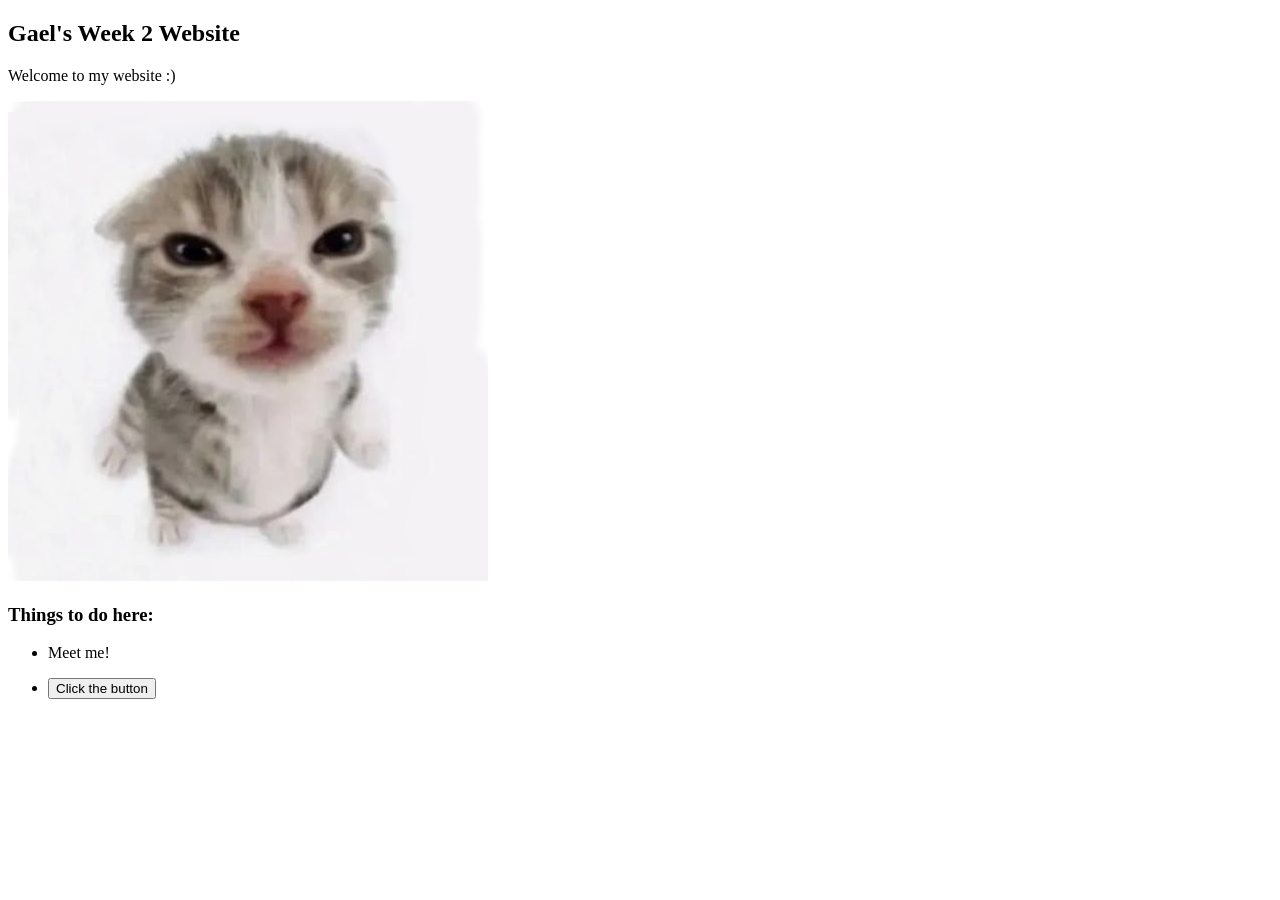
<file: Week2/index.html>
<!DOCTYPE html>
<html lang="en">
<head>
    <meta charset="UTF-8">
    <meta name="viewport" content="width=device-width, initial-scale=1.0">
    <title>Document</title>
</head>
<body>
    <section class="introduction">
        <h1 id="title">Gael's Week 2 Website</h1>
        <p id="greeting">Welcome to my website :)</p>
        <img id="cat-pic" src="cat-big.png"></img>
    </section>
    <section class="things">
        <h3 id="things-title">Things to do here:</h3>
        <ul id="list-of-things">
            <li>
                <p>Meet me!</p>
            </li>
            <li>
                <button id="the-button">Click the button</button>
            </li>
    </section>
</body>
</html>
</file>
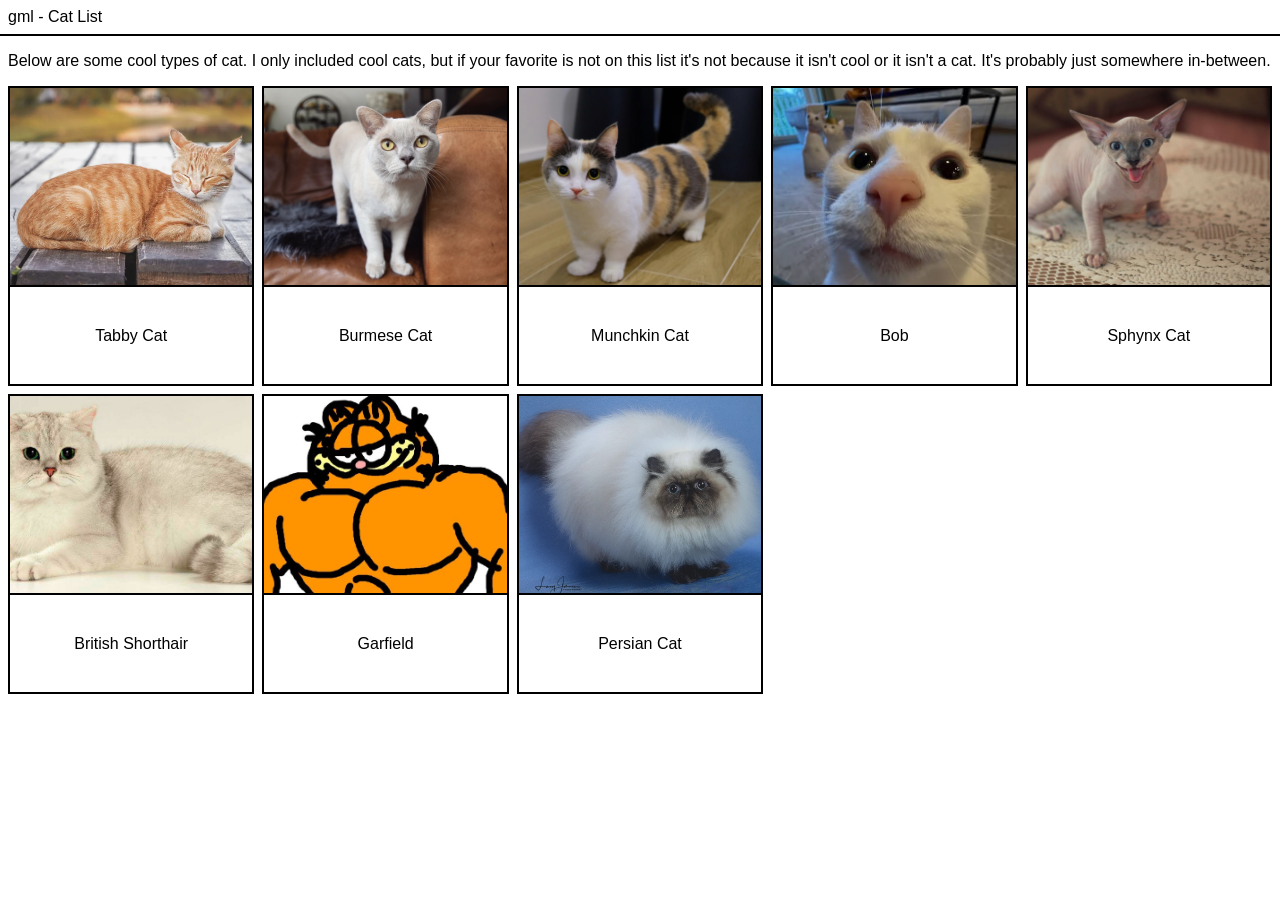
<file: Week4/index.html>
<!DOCTYPE html>
<html lang="en">
<head>
    <meta charset="UTF-8">
    <meta name="viewport" content="width=device-width, initial-scale=1.0">
    <title>gml - Cat List</title>
    <link rel="stylesheet" href="styles.css">
</head>
<body>
    <header>
        <label>gml - Cat List</label>
    </header>
    <div id="content">
        <p>
            Below are some cool types of cat. I only included cool cats,
            but if your favorite is not on this list it's not because it
            isn't cool or it isn't a cat. It's probably just somewhere in-between.
        </p>
        <div id="cat-grid">
            <div class="cat-card">
                <img src="assets/tabby-cat.webp">
                <div class="cat-description">
                    <label class="cat-label">
                        Tabby Cat
                    </label>
                </div>
            </div>
            <div class="cat-card">
                <img src="assets/burmese-cat.jpg">
                <div class="cat-description">
                    <label class="cat-label">
                        Burmese Cat
                    </label>
                </div>
            </div>
            <div class="cat-card">
                <img src="assets/munchkin-cat.webp">
                <div class="cat-description">
                    <label class="cat-label">
                        Munchkin Cat
                    </label>
                </div>
            </div>
            <div class="cat-card">
                <img src="assets/bob.jpeg">
                <div class="cat-description">
                    <label class="cat-label">
                        Bob
                    </label>
                </div>
            </div>
            <div class="cat-card">
                <img src="assets/sphynx-cat.png">
                <div class="cat-description">
                    <label class="cat-label">
                        Sphynx Cat
                    </label>
                </div>
            </div>
            <div class="cat-card">
                <img src="assets/british-shorthair.jpg">
                <div class="cat-description">
                    <label class="cat-label">
                        British Shorthair
                    </label>
                </div>
            </div>
            <div class="cat-card">
                <img src="assets/garfield.jpg">
                <div class="cat-description">
                    <label class="cat-label">
                        Garfield
                    </label>
                </div>
            </div>
            <div class="cat-card">
                <img src="assets/persian-cat.webp">
                <div class="cat-description">
                    <label class="cat-label">
                        Persian Cat
                    </label>
                </div>
            </div>
        </div>
    </div>
</body>
</html>
</file>
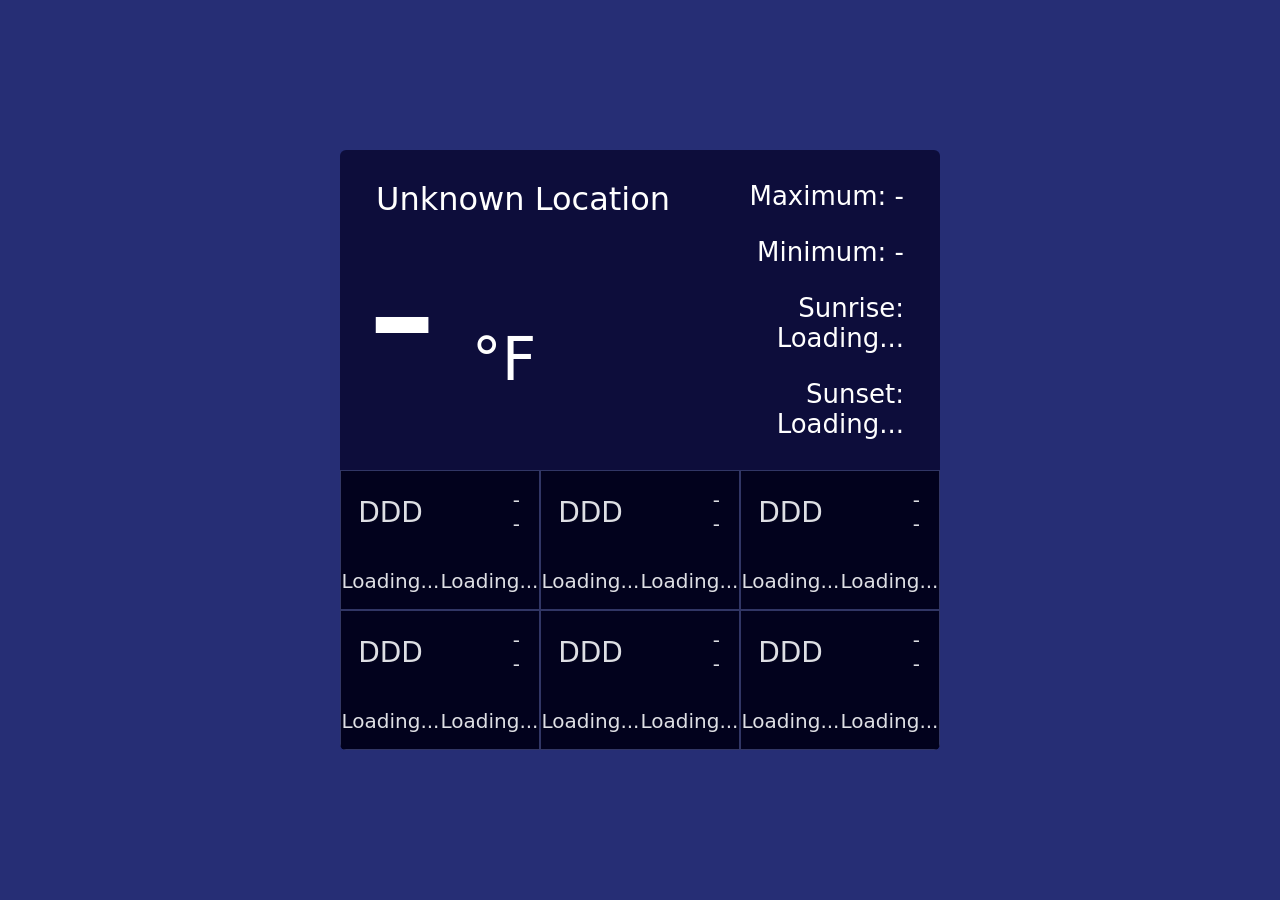
<file: Week7/index.html>
<!DOCTYPE html>
<html lang="en">
<head>
    <meta charset="UTF-8">
    <meta name="viewport" content="width=device-width, initial-scale=1.0">
    <title>Week 7 Web Development Assignment</title>
    <link rel="stylesheet" href="styles.css">
    <script type="module" src="main.js" defer></script>
</head>
<body>
    <div id="weather-card">
        <div id="top-weather-block">
            <div id="weather-header">
                <div id="location">Loading location...</div>
            </div>
            <div id="current-temperature">
                <label>-</label>
                <div>°F</div>
            </div>
            <div id="top-weather-descriptors">
                <p>Maximum: <label class="high-temperature">-</label></p>
                <p>Minimum: <label class="low-temperature">-</label></p>
                <p>Sunrise: <label class="sunrise">Loading...</label></p>
                <p>Sunset: <label class="sunset">Loading...</label></p>
            </div>
        </div>
        <div id="week-temperature">
            <div class="upcoming-temperature" id="next-temp-1">
                <div class="daily-temperature">
                    <label class="day-of-the-week">DDD</label>
                    <label class="upcoming-hi-lo">
                        <label class="high-temperature">-</label>
                        <label class="low-temperature">-</label>
                    </label>
                </div>
                <div class="sunrise-sunset">
                    <div class="sunrise">Loading...</div>
                    <div class="sunset">Loading...</div>
                </div>
            </div>
            <div class="upcoming-temperature" id="next-temp-2">
                <div class="daily-temperature">
                    <label class="day-of-the-week">DDD</label>
                    <label class="upcoming-hi-lo">
                        <label class="high-temperature">-</label>
                        <label class="low-temperature">-</label>
                    </label>
                </div>
                <div class="sunrise-sunset">
                    <div class="sunrise">Loading...</div>
                    <div class="sunset">Loading...</div>
                </div>
            </div>
            <div class="upcoming-temperature" id="next-temp-3">
                <div class="daily-temperature">
                    <label class="day-of-the-week">DDD</label>
                    <label class="upcoming-hi-lo">
                        <label class="high-temperature">-</label>
                        <label class="low-temperature">-</label>
                    </label>
                </div>
                <div class="sunrise-sunset">
                    <div class="sunrise">Loading...</div>
                    <div class="sunset">Loading...</div>
                </div>
            </div>
            <div class="upcoming-temperature" id="next-temp-4">
                <div class="daily-temperature">
                    <label class="day-of-the-week">DDD</label>
                    <label class="upcoming-hi-lo">
                        <label class="high-temperature">-</label>
                        <label class="low-temperature">-</label>
                    </label>
                </div>
                <div class="sunrise-sunset">
                    <div class="sunrise">Loading...</div>
                    <div class="sunset">Loading...</div>
                </div>
            </div>
            <div class="upcoming-temperature" id="next-temp-5">
                <div class="daily-temperature">
                    <label class="day-of-the-week">DDD</label>
                    <label class="upcoming-hi-lo">
                        <label class="high-temperature">-</label>
                        <label class="low-temperature">-</label>
                    </label>
                </div>
                <div class="sunrise-sunset">
                    <div class="sunrise">Loading...</div>
                    <div class="sunset">Loading...</div>
                </div>
            </div>
            <div class="upcoming-temperature" id="next-temp-6">
                <div class="daily-temperature">
                    <label class="day-of-the-week">DDD</label>
                    <label class="upcoming-hi-lo">
                        <label class="high-temperature">-</label>
                        <label class="low-temperature">-</label>
                    </label>
                </div>
                <div class="sunrise-sunset">
                    <div class="sunrise">Loading...</div>
                    <div class="sunset">Loading...</div>
                </div>
            </div>
        </div>
    </div>
</body>
</html>
</file>
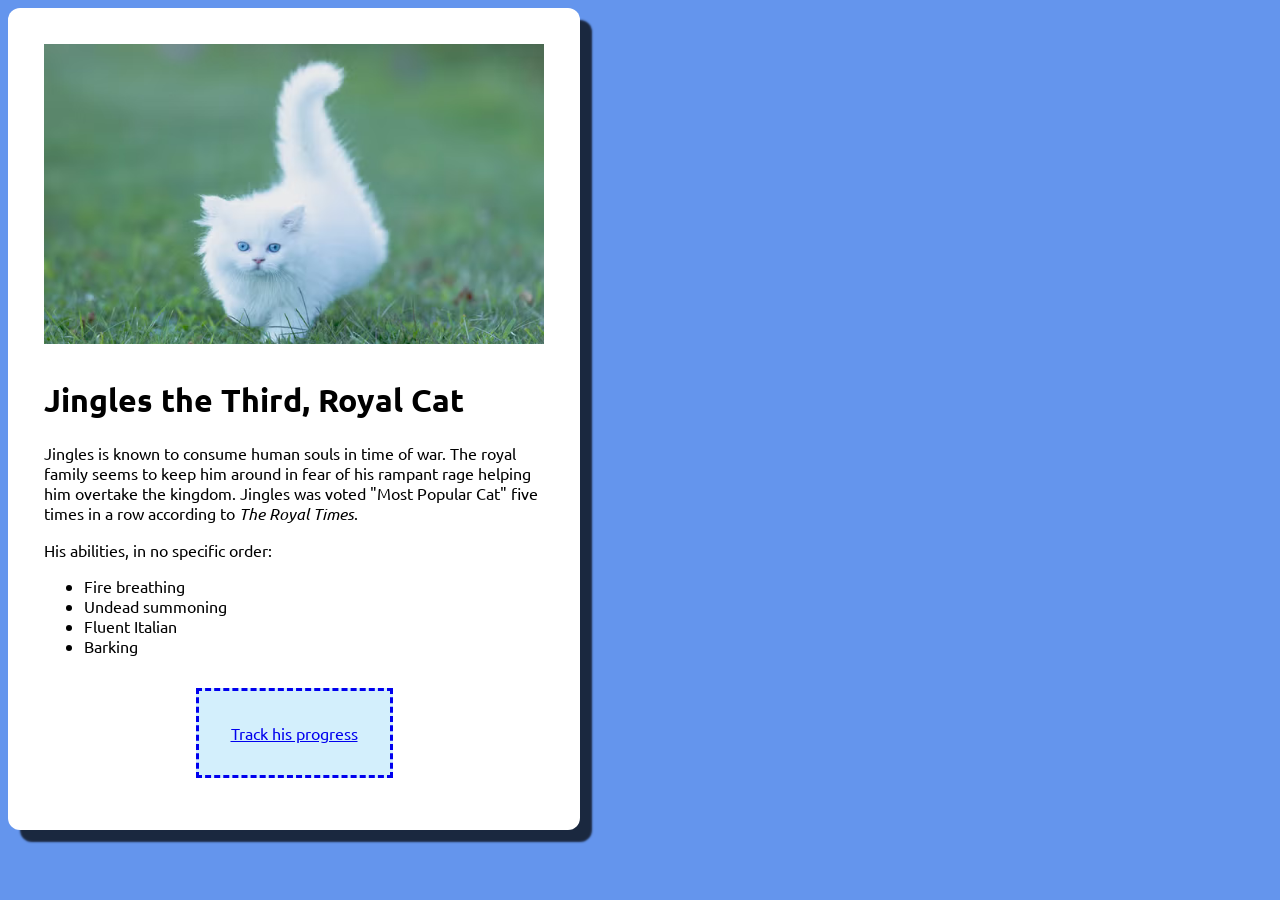
<file: Week3/card-assignment/index.html>
<!DOCTYPE html>
<html lang="en">
<head>
    <meta charset="UTF-8">
    <meta name="viewport" content="width=device-width, initial-scale=1.0">
    <title>Gael's Card Assignment</title>
    <link rel="stylesheet" href="./styles.css">
</head>
<body>
    <div class="card">
        <div>
            <img src="silly-cat.png">
            <h1>Jingles the Third, Royal Cat</h1>
            <p>Jingles is known to consume human souls in time of war. The royal family seems to keep him around in fear of his rampant rage helping him overtake the kingdom. Jingles was voted "Most Popular Cat" five times in a row according to <em>The Royal Times</em>.</p>
            <p>His abilities, in no specific order:</p>
            <ul>
                <li>Fire breathing</li>
                <li>Undead summoning</li>
                <li>Fluent Italian</li>
                <li>Barking</li>
            </ul>
        </div>
        <a href="https://thebulletin.org/doomsday-clock/" target="_blank" id="track-button">Track his progress</a>
    </div>
</body>
</html>
</file>
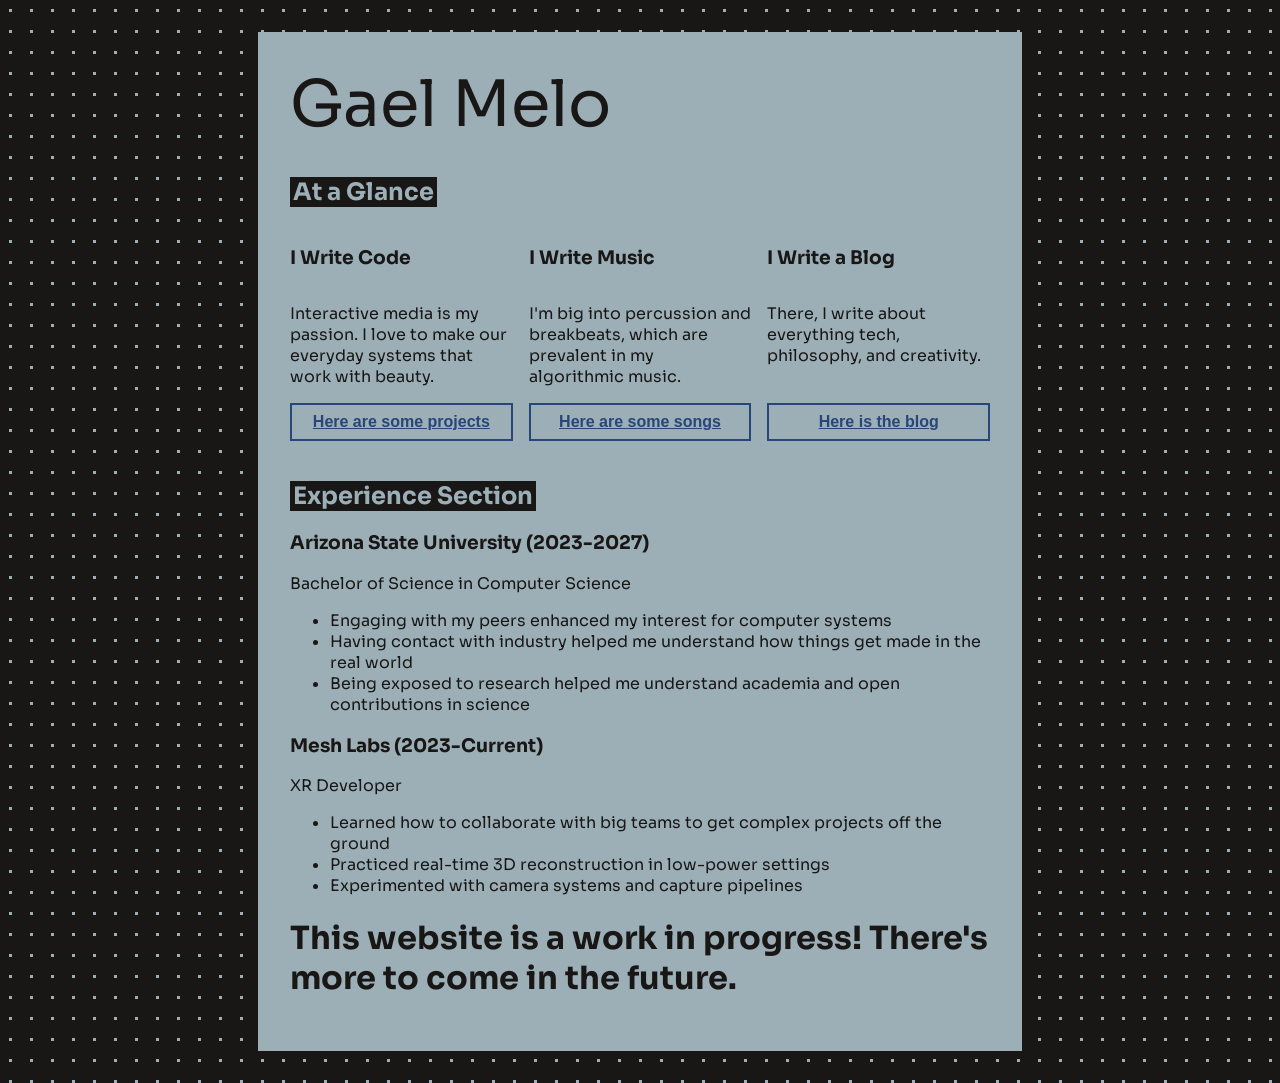
<file: Week3/portfolio/index.html>
<!DOCTYPE html>
<html lang="en">
<head>
    <meta charset="UTF-8">
    <meta name="viewport" content="width=device-width, initial-scale=1.0">
    <title>Gael's Portfolio</title>
    <link rel="stylesheet" href="./styles.css">
</head>
<body>
    <header>Gael Melo</header>
    <div id="atAGlance" class="aboutMeSection">
        <h2>At a Glance</h2>
        <div id="atAGlanceCards">
            <div class="card">
                <h3>I Write <b>Code</b></h3>
                <p>Interactive media is my passion. I love to make our everyday systems that work with beauty.</p>
                <button href="about:blank">Here are some projects</button>
            </div>
            <div class="card">
                <h3>I Write <b>Music</b></h3>
                <p>I'm big into percussion and breakbeats, which are prevalent in my algorithmic music.</p>
                <button href="about:blank">Here are some songs</button>
            </div>
            <div class="card">
                <h3>I Write a <b>Blog</b></h3>
                <p>There, I write about everything tech, philosophy, and creativity.</p>
                <button href="about:blank">Here is the blog</button>
            </div>
        </div>
    </div>
    <div id="experienceSection" class="aboutMeSection">
        <h2>Experience Section</h2>
        <div class="experienceItem">
            <h3>Arizona State University (2023-2027)</h3>
            <p>Bachelor of Science in Computer Science</p>
            <ul>
                <li>Engaging with my peers enhanced my interest for computer systems</li>
                <li>Having contact with industry helped me understand how things get made in the real world</li>
                <li>Being exposed to research helped me understand academia and open contributions in science</li>
            </ul>
        </div>

        <div class="experienceItem">
            <h3>Mesh Labs (2023-Current)</h3>
            <p>XR Developer</p>
            <ul>
                <li>Learned how to collaborate with big teams to get complex projects off the ground</li>
                <li>Practiced real-time 3D reconstruction in low-power settings</li>
                <li>Experimented with camera systems and capture pipelines</li>
            </ul>
        </div>

        <div id="wip">
            <h1>This website is a work in progress! There's more to come in the future.</h1>
        </div>
    </div>
</body>
</html>
</file>
<file: Week4/styles.css>
:root {
    --border-size: 2px;
}

* {
    box-sizing: border-box;
}

body {
    margin: 0;
}

html {
    font-family: 'Gill Sans', 'Gill Sans MT', Calibri, 'Trebuchet MS', sans-serif;
    font-size: 16px;
}

header {
    position: sticky;
    top: 0;
    background-color: white;

    padding: 8px;
    border-bottom: var(--border-size) solid black;
}

#content {
    padding: 8px;
    padding-top: 0;
}

#cat-grid {
    display: grid;
    grid-template-columns: repeat(auto-fit, minmax(220px, 1fr));
    gap: 8px;
}

.cat-card {
    overflow: hidden;
    display: grid;
    grid-template-rows: 2fr 1fr;
    height: 300px;
    width: 100%;
    border-style: solid;
    border-color: black;
    border-width: var(--border-size);
}

.cat-description {
    display: flex;
    justify-content: center;
    align-items: center;
}

@media (max-width: 720px) {
    .cat-card {
        height: 90svh;
    }
    #cat-grid {
        grid-template-columns: 1fr;
    }
    html {
        font-size: 12px;
    }
    body {
        font-size: 1.5rem;
    }
    .cat-card {
        font-size: 4rem;
        font-weight: 200;
    }
}

.cat-card img {
    width: 100%;
    height: 100%;
    object-fit: cover;
    overflow: hidden;
}

.cat-description {
    border-top: var(--border-size) solid black;
    width: 100%;
    height: 100%;
}
</file>
<file: Week7/styles.css>
* {
    box-sizing: border-box;
}

html {
    font-family: system-ui, -apple-system, BlinkMacSystemFont, 'Segoe UI', Roboto, Oxygen, Ubuntu, Cantarell, 'Open Sans', 'Helvetica Neue', sans-serif;
    font-size: 20px;
}

body {
    display: flex;
    justify-content: center;
    align-items: center;

    margin: 0;
    min-width: 100vw;
    min-height: 100vh;
    
    background-color: rgb(38, 46, 117);
}

#weather-card {
    width: 600px;
    height: 600px;
    border-radius: 6px;

    display: flex;
    flex-direction: column;
    
    background-color: rgb(13, 13, 59);
    color: white;

    overflow: hidden;
}

#top-weather-block {
    padding: 1.8em;
    flex-grow: 1;
    
    display: grid;
    grid-template-rows: 1.8em 1fr 1fr;
    grid-template-columns: 1fr 1fr 1fr;

    overflow: hidden;
}

#weather-header {
    margin-top: 0em;
    grid-column: span 2;

    align-items: baseline;
    margin-top: -0.2em;
    font-size: 1.6em;
    font-weight: 200;
    width: 100%;
    display: flex;
    flex-direction: row;
}

#temperature-unit {
    opacity: 0.7;
    margin-left: auto;
}

#current-temperature {
    margin-left: -0.05em;
    margin-top: -1.4rem;
    font-size: 10rem;
    font-weight: 200;
    grid-column: span 2;
    grid-row: span 2;
}

#current-temperature div {
    display: inline-block;
    font-size: 0.3em;
    margin-left: -0.5em;
    top: 0;
}

#week-temperature {
    display: grid;
    grid-template-columns: 1fr 1fr 1fr;
    grid-template-rows: 7em 7em;

    background-color: rgb(2, 2, 29);
}

.daily-temperature {
    display: grid;
    grid-template-columns: 1fr 1fr;
    grid-template-rows: 1fr 1fr;
}

.day-of-the-week {
    grid-row: span 2;
    font-size: 1.4em;
    display: flex;
    justify-content: center;
    align-items: center;
}

.upcoming-temperature {
    display: grid;
    grid-template-rows: 3fr 2fr;
    border: 1px solid rgba(73, 80, 138, 0.664);
    color: rgb(222, 223, 228);
    font-weight: 200;
}

.sunrise-sunset {
    display: grid;
    grid-template-columns: 1fr 1fr;
}

.sunrise, .sunset {
    display: flex;
    align-items: center;
    justify-content: center;
}

.upcoming-hi-lo {
    display: flex;
    flex-direction: column;
    justify-content: center;
    grid-row: span 2;
}

.high-temperature, .low-temperature {
    width: 4em;
    text-align: end;
}

#top-weather-descriptors {
    font-size: 1.3em;
    font-weight: 200;
    grid-row-start: 1;
    grid-row-end: 5;
    grid-column-start: 3;
    grid-column-end: 4;
    display: flex;
    gap: 1em;
    flex-direction: column;
    justify-content: center;
}

#top-weather-descriptors > * {
    width: auto;
    display: block;
    text-align: end;
}

#top-weather-descriptors .sunrise, #top-weather-descriptors .sunset {
    display: inline;
}

p {
    margin: 0;
}
</file>
<file: Week3/card-assignment/styles.css>
@import url('https://fonts.googleapis.com/css2?family=Ubuntu:ital,wght@0,300;0,400;0,500;0,700;1,300;1,400;1,500;1,700&display=swap');

body {
    background-color: cornflowerblue;
    font-family: "Ubuntu";
}

.card {
    width: 500px;
    height: 750px;
    background-color: white;
    padding: 36px;
    border-radius: 12px;
    box-shadow: 12px 12px 2px #000000bb;
    display: flex;
    flex-direction: column;
}

img {
    width: 100%;
    height: 300px;
    object-fit: cover;
    margin-bottom: 12px;
}

#track-button {
    margin: auto auto;
    bottom: 20px;
    padding: 2rem;
    border-style: dashed;
    background-color: rgb(211, 239, 252);
}
</file>
<file: Week3/portfolio/styles.css>
@import url('https://fonts.googleapis.com/css2?family=Sora:wght@400;600;700&display=swap');

* {
    --hi-yellow: #eac435;
    --hi-blue: #284677;
    --hi-pink: #ee0033;
    --lo-black: #191716;
    --lo-white: #9cafb7;
}

html {
    background-color: #9cafb7;
    opacity: 1;
    background-image: radial-gradient(var(--lo-white) 1.5px, var(--lo-black) 1.05px);
    background-size: 21px 21px;

    font-family: 'Sora';
    color: var(--lo-black)

}

body {
    margin: 2rem auto;
    padding: 2rem;
    max-width: 700px;
    background: var(--lo-white)
}

header {
    font-size: 4rem;
    margin-bottom: 2rem;
}

h2 {
    background-color: var(--lo-black);
    color: var(--lo-white);
    width: fit-content;
    padding: 0 0.2rem;
}

button {
    background-color: var(--lo-white);
    border-color: var(--hi-blue);
    border-style: solid;
    text-decoration: underline;
    color: var(--hi-blue);
    text-align: center;
    font-weight: 600;
    padding: 0.5rem;
    font-size: 1rem;
}

.aboutMeSection {
    margin-bottom: 2.5rem;
}

.aboutMeSection:last-of-type {
    margin-bottom: 0;
}

#atAGlanceCards {
    display: flex;
    flex-direction: row;
    gap: 1rem;
}

.card {
    display: flex;
    flex-direction: column;
    width: 33.3333%;
}

.card button {
    margin-top: auto;
}
</file>
